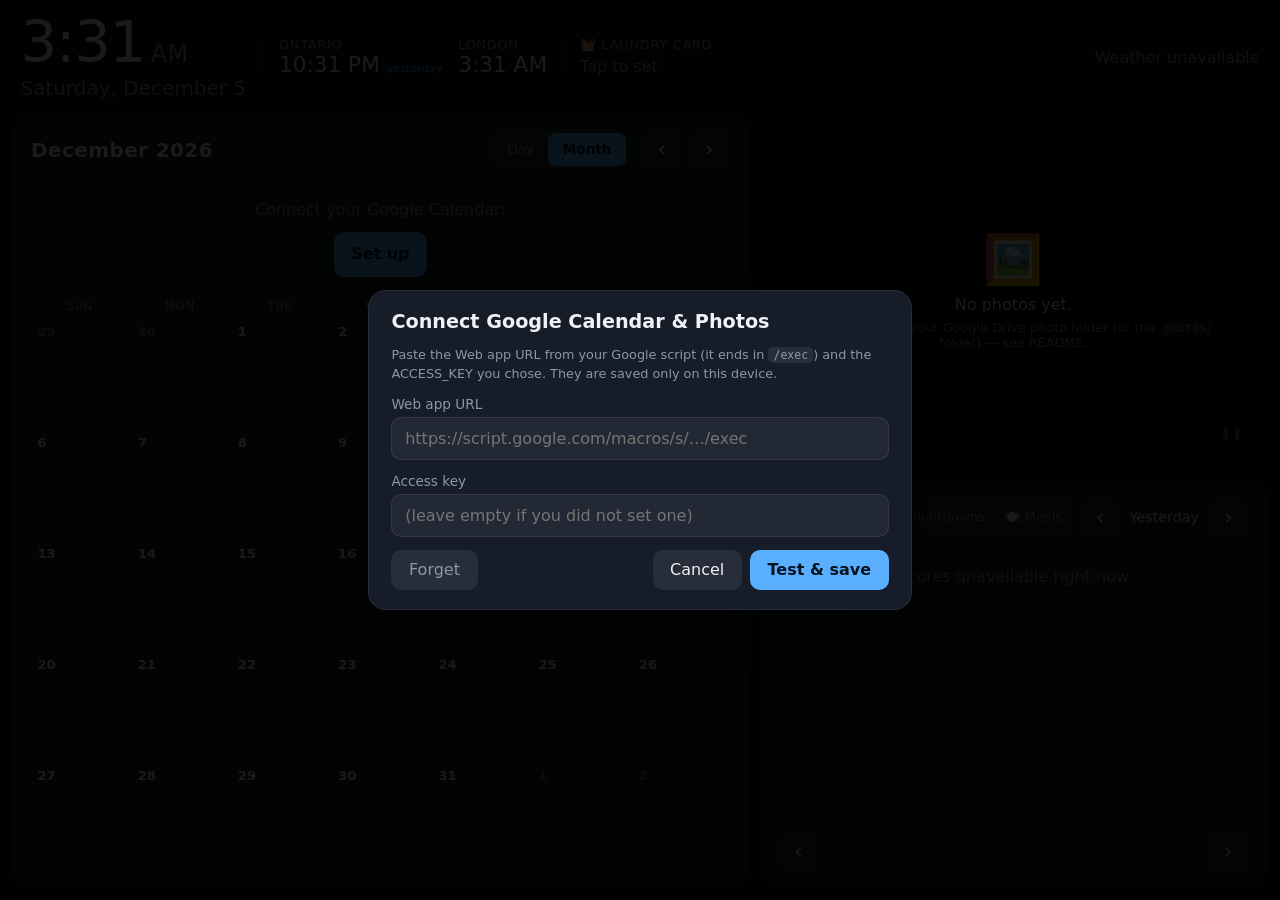
<file: frame/index.html>
<!doctype html>
<html lang="en">
<head>
  <meta charset="utf-8">
  <meta name="viewport" content="width=device-width, initial-scale=1, maximum-scale=1, user-scalable=no">
  <meta name="mobile-web-app-capable" content="yes">
  <meta name="apple-mobile-web-app-capable" content="yes">
  <meta name="apple-mobile-web-app-status-bar-style" content="black-translucent">
  <meta name="apple-mobile-web-app-title" content="Family Frame">
  <meta name="theme-color" content="#0b0f17">
  <!-- Bump this together with the ?v= below on every change; open frames load the new version. -->
  <meta name="app-version" content="2026-10-24f">
  <title>Family Frame</title>
  <link rel="manifest" href="manifest.json">
  <link rel="icon" href="icons/icon-192.png">
  <link rel="apple-touch-icon" href="icons/apple-touch-icon.png">
  <link rel="stylesheet" href="css/style.css?v=2026-10-24f">
</head>
<body>
  <div id="app">
    <header id="topbar">
      <div id="clock">
        <div id="time">--:--</div>
        <div id="date"></div>
      </div>
      <div id="world-clocks"></div>
      <div id="laundry" class="wc"></div>
      <div id="weather" class="panel-ish">
        <div class="muted">Loading weather…</div>
      </div>
    </header>

    <section id="photos" class="panel">
      <div class="photo-layer" id="photo-a"></div>
      <div class="photo-layer" id="photo-b"></div>
      <div id="photo-empty" class="empty hidden">
        <div class="big">🖼️</div>
        <div>No photos yet.</div>
        <div class="muted small">Add pictures to your Google Drive photo folder (or the <code>photos/</code> folder) — see README.</div>
      </div>
      <button class="nav prev" id="photo-prev" aria-label="Previous photo">‹</button>
      <button class="nav next" id="photo-next" aria-label="Next photo">›</button>
      <button class="photo-pause" id="photo-pause" aria-label="Pause slideshow">❚❚</button>
      <div id="countdown" class="hidden"></div>
    </section>

    <section id="calendar" class="panel">
      <div class="cal-head">
        <h2 id="cal-title">📅 Calendar</h2>
        <div id="cal-nav" class="day-switch hidden">
          <div class="seg">
            <button id="cal-mode-day">Day</button>
            <button id="cal-mode-month">Month</button>
          </div>
          <button id="cal-today" class="today-btn hidden">Today</button>
          <button id="cal-prev" aria-label="Previous month">‹</button>
          <button id="cal-next" aria-label="Next month">›</button>
        </div>
      </div>
      <div id="cal-note"></div>
      <div id="calendar-body" class="scroll"><div class="muted">Loading calendar…</div></div>
    </section>

    <section id="hockey" class="panel">
      <div class="hockey-head">
        <div class="seg tabs">
          <button id="tab-hockey" class="on">🏒 Hockey</button>
          <button id="tab-countdown">⏳ Countdowns</button>
          <button id="tab-meals">🍽️ Meals</button>
        </div>
        <div class="day-switch hockey-only">
          <button id="hockey-day-prev" aria-label="Previous day">‹</button>
          <span id="hockey-day">Today</span>
          <button id="hockey-day-next" aria-label="Next day">›</button>
        </div>
      </div>
      <div id="hockey-card" class="scroll hockey-only"><div class="muted">Loading scores…</div></div>
      <div id="countdown-list" class="scroll hidden"></div>
      <div id="meals-list" class="scroll hidden"></div>
      <div class="hockey-foot hockey-only">
        <button class="nav-sm" id="game-prev" aria-label="Previous game">‹</button>
        <div id="game-dots"></div>
        <button class="nav-sm" id="game-next" aria-label="Next game">›</button>
      </div>
    </section>
  </div>

  <div id="night-dim"></div>

  <script src="js/config.js?v=2026-10-24f"></script>
  <script src="js/setup.js?v=2026-10-24f"></script>
  <script src="js/util.js?v=2026-10-24f"></script>
  <script src="js/clock.js?v=2026-10-24f"></script>
  <script src="js/weather.js?v=2026-10-24f"></script>
  <script src="js/calendar.js?v=2026-10-24f"></script>
  <script src="js/hockey.js?v=2026-10-24f"></script>
  <script src="js/photos.js?v=2026-10-24f"></script>
  <script src="js/tabs.js?v=2026-10-24f"></script>
  <script src="js/countdown.js?v=2026-10-24f"></script>
  <script src="js/meals.js?v=2026-10-24f"></script>
  <script src="js/laundry.js?v=2026-10-24f"></script>
  <script src="js/main.js?v=2026-10-24f"></script>
</body>
</html>
</file>
<file: frame/css/style.css>
:root {
  --bg: #0b0f17;
  --panel: rgba(255, 255, 255, 0.055);
  --panel-border: rgba(255, 255, 255, 0.08);
  --text: #eef2f8;
  --muted: #8d97a8;
  --accent: #5ab0ff;
  --live: #ff4d5e;
  --good: #46d19a;
  --gap: 14px;
  --radius: 18px;
  font-size: clamp(13px, 1.25vw, 22px);
}

* { box-sizing: border-box; }

html, body {
  margin: 0;
  height: 100%;
  background: var(--bg);
  color: var(--text);
  font-family: system-ui, -apple-system, "Segoe UI", Roboto, "Helvetica Neue", Arial, sans-serif;
  overflow: hidden;
  -webkit-user-select: none;
  user-select: none;
  -webkit-tap-highlight-color: transparent;
  touch-action: manipulation;
}

button {
  font: inherit;
  color: inherit;
  background: none;
  border: 0;
  cursor: pointer;
  touch-action: manipulation;
}

code { font-size: 0.9em; background: rgba(255,255,255,.08); padding: 1px 5px; border-radius: 5px; }
.muted { color: var(--muted); }
.small { font-size: 0.8rem; }
.center { text-align: center; padding: 1rem; }
.hidden { display: none !important; }

/* ---------- layout ---------- */
#app {
  height: 100vh;
  height: 100dvh;
  display: grid;
  gap: var(--gap);
  padding: var(--gap);
}
/* Month view: the calendar is the star, photos + hockey on the right. */
body.cal-month #app {
  grid-template-columns: minmax(0, 1.45fr) minmax(0, 1fr);
  grid-template-rows: auto minmax(0, 1fr) minmax(0, 1.15fr);
  grid-template-areas:
    "top top"
    "cal photo"
    "cal hockey";
}
body.cal-month.photo-small #app { grid-template-rows: auto minmax(0, 0.75fr) minmax(0, 1.35fr); }
body.cal-month.photo-large #app { grid-template-rows: auto minmax(0, 1.4fr) minmax(0, 1fr); }
/* Agenda view: big photo, list calendar + hockey on the right. */
body.cal-agenda #app {
  grid-template-columns: minmax(0, 1.55fr) minmax(0, 1fr);
  grid-template-rows: auto minmax(0, 1fr) minmax(0, 1.25fr);
  grid-template-areas:
    "top top"
    "photo cal"
    "photo hockey";
}

#topbar {
  grid-area: top;
  display: flex;
  align-items: center;
  justify-content: space-between;
  gap: 1.3rem;
  padding: 0 0.4rem;
  min-width: 0;
  overflow: hidden;   /* never push the rest of the screen sideways */
}
#topbar > * { flex-shrink: 0; }
#topbar > #weather { flex-shrink: 1; min-width: 0; }
#photos { grid-area: photo; }
#calendar { grid-area: cal; }
#hockey { grid-area: hockey; }

.panel {
  background: var(--panel);
  border: 1px solid var(--panel-border);
  border-radius: var(--radius);
  padding: 0.9rem 1rem;
  min-height: 0;
  display: flex;
  flex-direction: column;
  overflow: hidden;
}
.panel h2 {
  margin: 0 0 0.5rem;
  font-size: 1rem;
  font-weight: 650;
  letter-spacing: 0.02em;
  color: var(--muted);
}
.scroll {
  overflow-y: auto;
  min-height: 0;
  flex: 1;
  scrollbar-width: none;
  -webkit-overflow-scrolling: touch;
}
.scroll::-webkit-scrollbar { display: none; }
.empty-sm { color: var(--muted); text-align: center; padding: 1.4rem 0.5rem; line-height: 1.5; }

/* ---------- clock ---------- */
#time { font-size: 4.2rem; font-weight: 300; line-height: 1; letter-spacing: -0.02em; font-variant-numeric: tabular-nums; }
#time .ampm { font-size: 1.5rem; font-weight: 400; letter-spacing: 0.02em; margin-left: 0.35rem; color: var(--muted); }
#date { font-size: 1.25rem; color: var(--muted); margin-top: 0.3rem; white-space: nowrap; }
#world-clocks { display: flex; gap: 1.3rem; border-left: 1px solid var(--panel-border); padding-left: 1.3rem; }
#laundry { margin-right: auto; border-left: 1px solid var(--panel-border); padding-left: 1.3rem; cursor: pointer; }
#laundry:active { opacity: 0.7; }
.ld-dot { display: inline-block; width: 0.55em; height: 0.55em; border-radius: 50%; margin-right: 0.4rem; vertical-align: 0.12em; }
.ld-none { font-size: 1rem; color: var(--muted); }
#ld-popup {
  position: fixed; inset: 0; z-index: 45;
  background: rgba(0,0,0,0.55);
  display: flex; align-items: center; justify-content: center;
  padding: 1.5rem;
}
.ld-card {
  background: #161c28; border: 1px solid var(--panel-border); border-radius: var(--radius);
  width: min(24rem, 100%); padding: 1.1rem 1.3rem 0.8rem;
  box-shadow: 0 20px 60px rgba(0,0,0,0.5);
}
.ld-card h3 { margin: 0 0 0.5rem; font-size: 1.15rem; }
.ld-card p { margin: 0 0 0.6rem; line-height: 1.4; }
.ld-last { font-size: 0.95rem; }
.ld-btns { display: flex; gap: 0.6rem; }
.ld-btns button { flex: 1; padding: 0.8rem; border-radius: 12px; font-size: 1.05rem; font-weight: 700; color: #0b0f17; }
.ld-cancel { display: block; margin: 0.6rem auto 0; padding: 0.4rem 1rem; color: var(--muted); }
#world-clocks:empty { display: none; }
.wc-label { white-space: nowrap; font-size: 0.8rem; color: var(--muted); text-transform: uppercase; letter-spacing: 0.06em; }
.wc-time { font-size: 1.6rem; font-weight: 300; font-variant-numeric: tabular-nums; white-space: nowrap; }
.wc-day { font-size: 0.7rem; color: var(--accent); font-weight: 500; }

/* ---------- weather ---------- */
#weather { display: flex; align-items: center; gap: 2rem; }
.wx-now { display: flex; align-items: center; gap: 0.8rem; }
.wx-icon { font-size: 3.4rem; line-height: 1; }
.wx-temp { font-size: 2.6rem; font-weight: 300; line-height: 1; }
.wx-desc { font-size: 1rem; }
.wx-meta { font-size: 0.8rem; margin-top: 0.15rem; white-space: nowrap; }
.wx-days { display: flex; gap: 0.8rem; }
.wx-day { text-align: center; font-size: 0.85rem; min-width: 3.2rem; }
.wx-dname { color: var(--muted); }
.wx-dicon { font-size: 1.6rem; line-height: 1.4; }
.wx-pop { font-size: 0.72rem; color: var(--accent); }

/* ---------- photos ---------- */
#photos { position: relative; padding: 0; background: #000; }
.photo-layer {
  position: absolute;
  inset: 0;
  opacity: 0;
  transition: opacity 1.4s ease;
}
.photo-layer.show { opacity: 1; }
.photo-blur, .photo-img {
  position: absolute;
  inset: 0;
  background-position: center;
  background-repeat: no-repeat;
}
.photo-blur { background-size: cover; filter: blur(28px) brightness(0.55); transform: scale(1.15); }
.photo-img { background-size: contain; }
#photos .empty { position: absolute; inset: 0; display: flex; flex-direction: column; align-items: center; justify-content: center; text-align: center; gap: 0.4rem; padding: 2rem; }
#photos .empty .big { font-size: 3rem; }

.nav {
  position: absolute;
  top: 0; bottom: 0;
  width: 18%;
  font-size: 3rem;
  color: rgba(255,255,255,0.0);
  z-index: 2;
}
.nav:active { color: rgba(255,255,255,0.8); }
.nav.prev { left: 0; text-align: left; padding-left: 1rem; }
.nav.next { right: 0; text-align: right; padding-right: 1rem; }
.photo-pause {
  position: absolute;
  right: 0.8rem; bottom: 0.8rem;
  z-index: 3;
  width: 2.6rem; height: 2.6rem;
  border-radius: 50%;
  background: rgba(0,0,0,0.35);
  font-size: 0.85rem;
  opacity: 0.35;
}
.photo-pause.paused { opacity: 0.9; }

body.photo-full #topbar, body.photo-full #calendar, body.photo-full #hockey { display: none; }
body.photo-full #app { grid-template-areas: "photo" !important; grid-template-columns: 1fr !important; grid-template-rows: 1fr !important; padding: 0; }
body.photo-full #photos { border-radius: 0; border: 0; }

/* ---------- calendar ---------- */
.cal-day { margin-bottom: 0.8rem; }
.cal-dlabel { font-weight: 650; font-size: 0.95rem; margin-bottom: 0.3rem; }
.cal-day.today .cal-dlabel { color: var(--accent); }
.cal-ev {
  display: grid;
  grid-template-columns: 4px 4.6rem 1fr;
  gap: 0.6rem;
  align-items: start;
  padding: 0.35rem 0;
  font-size: 0.95rem;
}
.cal-ev.now { background: rgba(90,176,255,0.1); border-radius: 8px; }
.cal-bar { width: 4px; align-self: stretch; border-radius: 3px; }
.cal-time { color: var(--muted); font-variant-numeric: tabular-nums; white-space: nowrap; }
.cal-title { overflow: hidden; }
.cal-loc { display: block; font-size: 0.75rem; color: var(--muted); white-space: nowrap; overflow: hidden; text-overflow: ellipsis; }

/* ---------- hockey ---------- */
.hockey-head { display: flex; justify-content: space-between; align-items: center; margin-bottom: 0.3rem; }
.hockey-head h2 { margin: 0; }
.day-switch { display: flex; align-items: center; gap: 0.2rem; font-size: 0.9rem; }
.day-switch span { min-width: 5rem; text-align: center; }
.day-switch button, .nav-sm {
  width: 2.6rem; height: 2.4rem;
  border-radius: 10px;
  font-size: 1.4rem;
  line-height: 1;
  background: rgba(255,255,255,0.06);
}
.day-switch button:active, .nav-sm:active, .dot:active { background: rgba(255,255,255,0.2); }

.matchup { display: grid; grid-template-columns: 1fr auto 1fr; align-items: center; gap: 0.4rem; padding: 0.3rem 0 0.6rem; }
.team { text-align: center; opacity: 0.85; }
.team.winner, .team.fav { opacity: 1; }
.team.fav .team-abbr { color: var(--accent); }
.team-logo { width: 4rem; height: 4rem; object-fit: contain; display: block; margin: 0 auto; }
.logo-text { display: flex; align-items: center; justify-content: center; border-radius: 50%; background: rgba(255,255,255,0.08); font-weight: 700; font-size: 0.8rem; }
.team-abbr { font-weight: 750; font-size: 1.05rem; margin-top: 0.2rem; }
.team-name { font-size: 0.75rem; color: var(--muted); }
.scorebox { text-align: center; min-width: 7rem; }
.score { font-size: 2.8rem; font-weight: 700; font-variant-numeric: tabular-nums; line-height: 1; }
.score.vs { font-size: 1.6rem; color: var(--muted); font-weight: 400; }
.dash { color: var(--muted); margin: 0 0.25em; font-weight: 300; }
.status { font-size: 0.85rem; margin-top: 0.35rem; color: var(--muted); }
.status.live { color: var(--live); font-weight: 650; }
.status.final { color: var(--text); }
.sog { font-size: 0.72rem; margin-top: 0.15rem; }
.live-dot { display: inline-block; width: 0.55em; height: 0.55em; border-radius: 50%; background: var(--live); margin-right: 0.35em; animation: pulse 1.4s infinite; vertical-align: 0.05em; }
@keyframes pulse { 50% { opacity: 0.25; } }

.period { font-size: 0.72rem; text-transform: uppercase; letter-spacing: 0.08em; color: var(--muted); margin: 0.6rem 0 0.2rem; border-bottom: 1px solid var(--panel-border); padding-bottom: 0.2rem; }
.goal { display: grid; grid-template-columns: 1.8rem 1fr auto; gap: 0.6rem; align-items: center; padding: 0.35rem 0; }
.goal-logo { width: 1.8rem; height: 1.8rem; object-fit: contain; font-size: 0.6rem; }
.goal-scorer { font-weight: 600; font-size: 0.95rem; }
.goal-ast { font-size: 0.75rem; color: var(--muted); }
.goal-side { text-align: right; font-variant-numeric: tabular-nums; }
.goal-time { font-size: 0.8rem; color: var(--muted); }
.goal-score { font-size: 0.85rem; font-weight: 650; }
.tag { font-size: 0.62rem; font-weight: 700; padding: 1px 5px; border-radius: 4px; background: rgba(255,200,80,0.18); color: #ffd166; vertical-align: 0.15em; }

.hockey-foot { display: flex; align-items: center; gap: 0.5rem; padding-top: 0.5rem; }
#game-dots { flex: 1; display: flex; gap: 0.35rem; overflow-x: auto; scrollbar-width: none; }
#game-dots::-webkit-scrollbar { display: none; }
.dot {
  flex: 0 0 auto;
  font-size: 0.62rem;
  line-height: 1.15;
  padding: 0.3rem 0.45rem;
  border-radius: 8px;
  background: rgba(255,255,255,0.05);
  color: var(--muted);
  font-weight: 650;
}
.dot.on { background: var(--accent); color: #04121f; }
.dot.live:not(.on) { box-shadow: inset 0 0 0 1.5px var(--live); }

/* ---------- night dimmer ---------- */
#night-dim {
  position: fixed;
  inset: 0;
  background: #000;
  opacity: 0;
  pointer-events: none;
  transition: opacity 3s;
  z-index: 50;
}

/* ---------- month grid ---------- */
.cal-head { display: flex; justify-content: space-between; align-items: center; margin-bottom: 0.4rem; }
.cal-head h2 { margin: 0; }
body.cal-month #cal-title { color: var(--text); font-size: 1.25rem; }
.today-btn { width: auto !important; padding: 0 0.8rem; font-size: 0.85rem !important; color: var(--accent); }
body.cal-month #calendar-body { overflow: hidden; display: flex; }
.month {
  flex: 1;
  display: grid;
  grid-template-columns: repeat(7, minmax(0, 1fr));
  gap: 3px;
  min-height: 0;
}
.mh { text-align: center; font-size: 0.72rem; text-transform: uppercase; letter-spacing: 0.06em; color: var(--muted); padding-bottom: 0.2rem; }
.mc {
  background: rgba(255,255,255,0.035);
  border-radius: 8px;
  padding: 0.2rem 0.25rem;
  min-height: 0;
  display: flex;
  flex-direction: column;
  overflow: hidden;
  cursor: pointer;
}
.mc:active { background: rgba(255,255,255,0.12); }
.mc.other { opacity: 0.4; }
.mc.past .mc-evs { opacity: 0.6; }
.mc.today { background: rgba(90,176,255,0.14); box-shadow: inset 0 0 0 2px var(--accent); }
.mc-num { font-size: 0.82rem; font-weight: 650; padding: 0 0.15rem; line-height: 1.5; }
.mc.today .mc-num {
  color: #04121f; background: var(--accent);
  border-radius: 999px; align-self: flex-start; padding: 0 0.45rem;
}
.mc-evs { flex: 1; min-height: 0; overflow: hidden; display: flex; flex-direction: column; gap: 2px; }
.me {
  font-size: 0.68rem;
  line-height: 1.3;
  overflow: hidden;
  flex: 0 0 auto;
  /* up to two lines per event, then "…" */
  display: -webkit-box;
  -webkit-line-clamp: 2;
  -webkit-box-orient: vertical;
  overflow-wrap: anywhere;
}
.me.allday { display: block; white-space: nowrap; text-overflow: ellipsis; color: #0b0f17; font-weight: 600; border-radius: 4px; padding: 0 0.3rem; }
.me-dot { display: inline-block; width: 0.5em; height: 0.5em; border-radius: 50%; margin-right: 0.25em; vertical-align: 0.05em; }
.me-t { color: var(--muted); }
.mc-more { font-size: 0.62rem; color: var(--accent); font-weight: 650; padding-left: 0.15rem; }
#cal-note:empty { display: none; }

/* ---------- day / month switch ---------- */
.cal-head h2 { white-space: nowrap; overflow: hidden; text-overflow: ellipsis; min-width: 0; }
.cal-head .day-switch { flex-shrink: 0; gap: 0.35rem; }
.seg { display: flex; background: rgba(255,255,255,0.06); border-radius: 10px; padding: 3px; margin-right: 0.4rem; }
.day-switch .seg button { width: auto; height: 2.1rem; padding: 0 0.9rem; font-size: 0.85rem; background: none; border-radius: 8px; color: var(--muted); }
.day-switch .seg button.on { background: var(--accent); color: #04121f; font-weight: 650; }

/* ---------- day view ---------- */
.dayview { flex: 1; display: flex; flex-direction: column; min-height: 0; gap: 0.4rem; }
.dv-allday { display: flex; flex-wrap: wrap; gap: 4px; padding-left: 3.6rem; }
.dv-allday .me { font-size: 0.8rem; padding: 0.15rem 0.5rem; max-width: 100%; }
.dv-grid { position: relative; flex: 1; min-height: 0; margin: 0.5rem 0 0.3rem; }
.dv-hour { position: absolute; left: 3.6rem; right: 0; border-top: 1px solid rgba(255,255,255,0.07); }
.dv-hour span { position: absolute; left: -3.6rem; width: 3.1rem; text-align: right; transform: translateY(-50%); font-size: 0.68rem; color: var(--muted); }
.dv-events { position: absolute; top: 0; bottom: 0; left: 3.6rem; right: 0; }
.dv-ev {
  position: absolute;
  overflow: hidden;
  border-radius: 7px;
  padding: 0.15rem 0.45rem;
  background: color-mix(in srgb, var(--c) 30%, #141922);
  border-left: 4px solid var(--c);
  min-height: 1.35rem;
}
.dv-ev.now { box-shadow: 0 0 0 2px var(--c); }
.dv-ev.past { opacity: 0.55; }
.dv-title { font-size: 0.85rem; font-weight: 600; white-space: nowrap; overflow: hidden; text-overflow: ellipsis; }
.dv-time { font-size: 0.7rem; color: rgba(255,255,255,0.75); white-space: nowrap; overflow: hidden; text-overflow: ellipsis; }
.dv-ev.short { display: flex; gap: 0.5rem; align-items: baseline; padding-top: 0; padding-bottom: 0; }
.dv-ev.short .dv-title { flex: 0 1 auto; }
.dv-now { position: absolute; left: -0.4rem; right: 0; border-top: 2px solid var(--live); z-index: 2; }
.dv-now::before { content: ''; position: absolute; left: 0; top: -0.4rem; width: 0.7rem; height: 0.7rem; border-radius: 50%; background: var(--live); }
.dv-empty { position: absolute; inset: 0; display: flex; align-items: center; justify-content: center; color: var(--muted); pointer-events: none; }

/* ---------- portrait frames ---------- */
@media (orientation: portrait) {
  :root { font-size: clamp(13px, 2.1vw, 24px); }
  body.cal-month #app {
    grid-template-columns: 1fr 1fr;
    grid-template-rows: auto minmax(0, 1.3fr) minmax(0, 1fr);
    grid-template-areas:
      "top top"
      "cal cal"
      "photo hockey";
  }
  body.cal-month.photo-small #app { grid-template-columns: 0.8fr 1.2fr; grid-template-rows: auto minmax(0, 1.3fr) minmax(0, 1fr); }
  body.cal-month.photo-large #app { grid-template-columns: 1.2fr 0.8fr; grid-template-rows: auto minmax(0, 1.3fr) minmax(0, 1fr); }
  body.cal-agenda #app {
    grid-template-columns: 1fr 1fr;
    grid-template-rows: auto minmax(0, 1.2fr) minmax(0, 1fr);
    grid-template-areas:
      "top top"
      "photo photo"
      "cal hockey";
  }
  #topbar { flex-wrap: wrap; row-gap: 0.6rem; }
  #world-clocks { margin-right: 0; }
  #laundry { margin-right: 0; }
  .hockey-head { flex-wrap: wrap; row-gap: 0.4rem; }
  #weather { gap: 1rem; flex: 1 1 100%; justify-content: space-between; }
  .wx-days { gap: 0.6rem; }
}

/* Narrower landscape screens (smaller iPads, Split View): tighten the top bar so it fits. */
@media (max-width: 1400px) and (orientation: landscape) {
  #topbar { gap: 1rem; }
  #time { font-size: 3.6rem; }
  .wc-time { font-size: 1.35rem; }
  #world-clocks { gap: 1rem; padding-left: 1rem; }
  #laundry { padding-left: 1rem; }
  .wx-icon { font-size: 2.8rem; }
  .wx-temp { font-size: 2.2rem; }
  .wx-days .wx-day:nth-child(4) { display: none; }
}
@media (max-width: 1050px) and (orientation: landscape) {
  .wx-days .wx-day:nth-child(3) { display: none; }
  .wx-meta { display: none; }
}
@media (max-width: 900px) and (orientation: landscape) {
  .wx-days { display: none; }
  #world-clocks .wc:nth-child(2) { display: none; }
}

/* ---------- countdown ---------- */
#countdown {
  position: absolute; left: 0.8rem; bottom: 0.8rem; z-index: 3;
  display: flex; align-items: center; gap: 0.7rem;
  max-width: calc(100% - 5rem);
  padding: 0.5rem 0.9rem 0.5rem 0.6rem;
  border-radius: 14px;
  background: rgba(8, 11, 18, 0.72);
  -webkit-backdrop-filter: blur(10px); backdrop-filter: blur(10px);
  border-left: 4px solid var(--c);
  cursor: pointer;
}
.cd-num { font-size: 2.2rem; font-weight: 700; line-height: 1; min-width: 2.4rem; text-align: center; font-variant-numeric: tabular-nums; }
.cd-text { min-width: 0; }
.cd-label { font-size: 0.7rem; text-transform: uppercase; letter-spacing: 0.06em; color: var(--muted); }
.cd-title { font-size: 1rem; font-weight: 600; white-space: nowrap; overflow: hidden; text-overflow: ellipsis; }
.cd-dots { position: absolute; right: 0.6rem; top: 0.45rem; display: flex; gap: 3px; }
.cd-dots span { width: 5px; height: 5px; border-radius: 50%; background: rgba(255,255,255,0.25); }
.cd-dots span.on { background: var(--text); }
.cd-text { padding-right: 1.6rem; }

/* ---------- countdown list (tab in the hockey panel) ---------- */
.tabs { margin-right: 0; }
.tabs button { height: 2.2rem; padding: 0 0.6rem; font-size: 0.82rem; border-radius: 8px; color: var(--muted); white-space: nowrap; }
.tabs button.on { background: rgba(255,255,255,0.12); color: var(--text); font-weight: 650; }
#hockey.show-other .hockey-only { display: none !important; }
.hockey-head { flex-wrap: wrap; row-gap: 0.4rem; }

/* ---------- countdown list ---------- */
.cdl-row {
  display: grid;
  grid-template-columns: 5px 2.6rem minmax(0, 1fr) auto;
  align-items: center;
  gap: 0.75rem;
  padding: 0.6rem 0.2rem;
  border-bottom: 1px solid var(--panel-border);
}
.cdl-row:last-child { border-bottom: 0; }
.cdl-bar { align-self: stretch; border-radius: 3px; background: var(--c); }
.cdl-icon { font-size: 1.9rem; line-height: 1; text-align: center; }
.cdl-title { font-size: 1.05rem; font-weight: 600; white-space: nowrap; overflow: hidden; text-overflow: ellipsis; }
.cdl-date { font-size: 0.85rem; color: var(--muted); margin-top: 0.1rem; }
.cdl-days { text-align: right; line-height: 1.1; }
.cdl-num { font-size: 1.7rem; font-weight: 700; font-variant-numeric: tabular-nums; }
.cdl-unit { font-size: 0.78rem; color: var(--muted); }
.cdl-row.today .cdl-num { color: var(--good); }

/* ---------- meals tab ---------- */
.ml-row {
  display: grid; grid-template-columns: 7.2rem minmax(0, 1fr); align-items: center;
  border-bottom: 1px solid var(--panel-border);
  min-height: 2.45rem;
}
.ml-row:last-child { border-bottom: 0; }
.ml-day {
  align-self: stretch; display: flex; align-items: center;
  padding: 0 0.7rem; border-right: 1px solid var(--panel-border);
  font-size: 0.82rem; text-transform: uppercase; letter-spacing: 0.07em; color: var(--muted); white-space: nowrap;
}
.ml-meal { padding: 0.3rem 0.8rem; font-size: 1.02rem; font-weight: 600; white-space: nowrap; overflow: hidden; text-overflow: ellipsis; }
.ml-icon { display: inline-block; width: 1.8rem; font-size: 1.3rem; vertical-align: -0.12em; }
.ml-row.empty .ml-meal { font-weight: 400; color: var(--muted); opacity: 0.6; }
.ml-row.today { background: rgba(90,176,255,0.14); box-shadow: inset 3px 0 0 var(--accent); border-radius: 8px; }
.ml-row.today .ml-day { color: var(--accent); font-weight: 700; }

/* ---------- event details ---------- */
[data-ev] { cursor: pointer; }
.dv-ev:active, .me:active, .cal-ev:active { filter: brightness(1.3); }
#ev-popup {
  position: fixed; inset: 0; z-index: 45;
  background: rgba(0,0,0,0.55);
  display: flex; align-items: center; justify-content: center;
  padding: 1.5rem;
}
.ev-card {
  background: #161c28;
  border: 1px solid var(--panel-border);
  border-top: 6px solid var(--c);
  border-radius: var(--radius);
  width: min(32rem, 100%);
  max-height: 85%;
  display: flex; flex-direction: column; gap: 0.7rem;
  padding: 1rem 1.3rem 1.3rem;
  box-shadow: 0 20px 60px rgba(0,0,0,0.5);
}
.ev-head { display: flex; justify-content: space-between; align-items: flex-start; gap: 1rem; }
.ev-head h3 { margin: 0.2rem 0 0; font-size: 1.35rem; line-height: 1.3; overflow-wrap: anywhere; }
.ev-close { flex-shrink: 0; width: 2.6rem; height: 2.6rem; border-radius: 50%; background: rgba(255,255,255,0.08); }
.ev-row { display: flex; gap: 0.6rem; align-items: baseline; font-size: 0.95rem; line-height: 1.4; overflow-wrap: anywhere; }
.ev-dot { display: inline-block; flex-shrink: 0; width: 0.8em; height: 0.8em; border-radius: 50%; background: var(--c); margin: 0 0.15em; }
.ev-desc {
  white-space: pre-wrap; overflow-wrap: anywhere;
  font-size: 0.88rem; line-height: 1.5; color: #c9d1de;
  border-top: 1px solid var(--panel-border); padding-top: 0.7rem;
  -webkit-user-select: text; user-select: text;
}

/* ---------- on-device setup ---------- */
#setup {
  position: fixed; inset: 0; z-index: 60;
  background: rgba(0,0,0,0.7);
  display: flex; align-items: center; justify-content: center;
  padding: 1rem;
  -webkit-user-select: text; user-select: text;
}
.setup-card {
  background: #161c28; border: 1px solid var(--panel-border); border-radius: var(--radius);
  width: min(34rem, 100%); padding: 1.2rem 1.4rem;
  display: flex; flex-direction: column; gap: 0.8rem;
  box-shadow: 0 20px 60px rgba(0,0,0,0.5);
}
.setup-card h3 { margin: 0; font-size: 1.2rem; }
.setup-card p { margin: 0; line-height: 1.45; }
.setup-card label { display: flex; flex-direction: column; gap: 0.3rem; font-size: 0.85rem; color: var(--muted); }
.setup-card input {
  font: inherit; font-size: 16px; color: var(--text);
  background: rgba(255,255,255,0.06); border: 1px solid var(--panel-border); border-radius: 10px;
  padding: 0.7rem 0.8rem;
}
.setup-card input:focus { outline: 2px solid var(--accent); }
.setup-msg:empty { display: none; }
.setup-msg.bad { color: #ff8a95; }
.setup-msg.good { color: var(--good); }
.setup-btns { display: flex; gap: 0.5rem; }
.setup-btns button, .setup-link { padding: 0.65rem 1.1rem; border-radius: 10px; background: rgba(255,255,255,0.08); }
.setup-btns .setup-save, .setup-link { background: var(--accent); color: #04121f; font-weight: 650; }
.setup-forget { color: var(--muted); }
.setup-link { margin-top: 0.6rem; }
</file>
